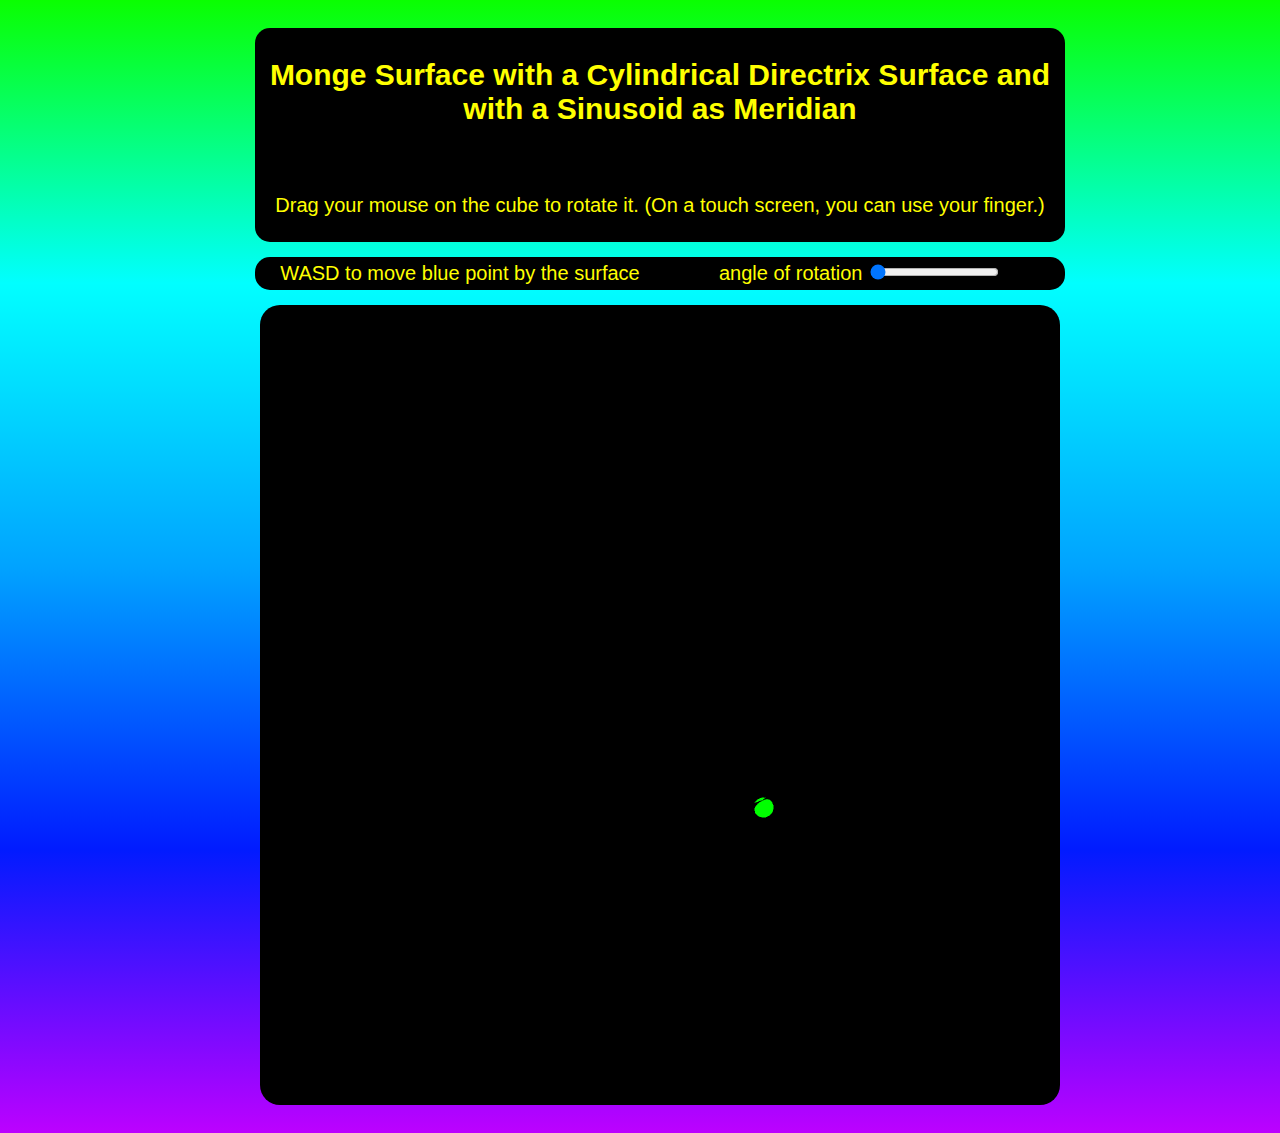
<file: CGW/index.html>
<!DOCTYPE html>
<html>
<head>
    <title>CGW, Kravchuk Dmytro</title>
    <meta http-equiv="Content-Type" content="text/html; charset=UTF-8">

    <script src="./Utils/trackball-rotator.js"></script>
    <script src="./Utils/m4.js"></script>
    <script src="./shader.gpu"></script>
    <script src="./main.js"></script>
    <link rel="stylesheet" type="text/css" href="./css/style.css">
</head>
<body onload="init()">
    <div id="canvas-holder">
        <div class="text">
            <h2>Monge Surface with a Cylindrical Directrix Surface and with a Sinusoid as Meridian</h2>
            <br>
            <p id="message">Drag your mouse on the cube to rotate it.
            (On a touch screen, you can use your finger.)</p>
        </div>

        <div class="sliders">
            WASD to move blue point by the surface

            <div>
                <label for="angle">angle of rotation</label>
                <input type="range" name="angle" id="angle" min="0" max="5" step="0.1" value="0">
            </div>
        </div>

        <canvas class="drawing" width="800" height="800" id="webglcanvas" style="background-color:r"></canvas>
    </div>
</body>
</html>
</file>
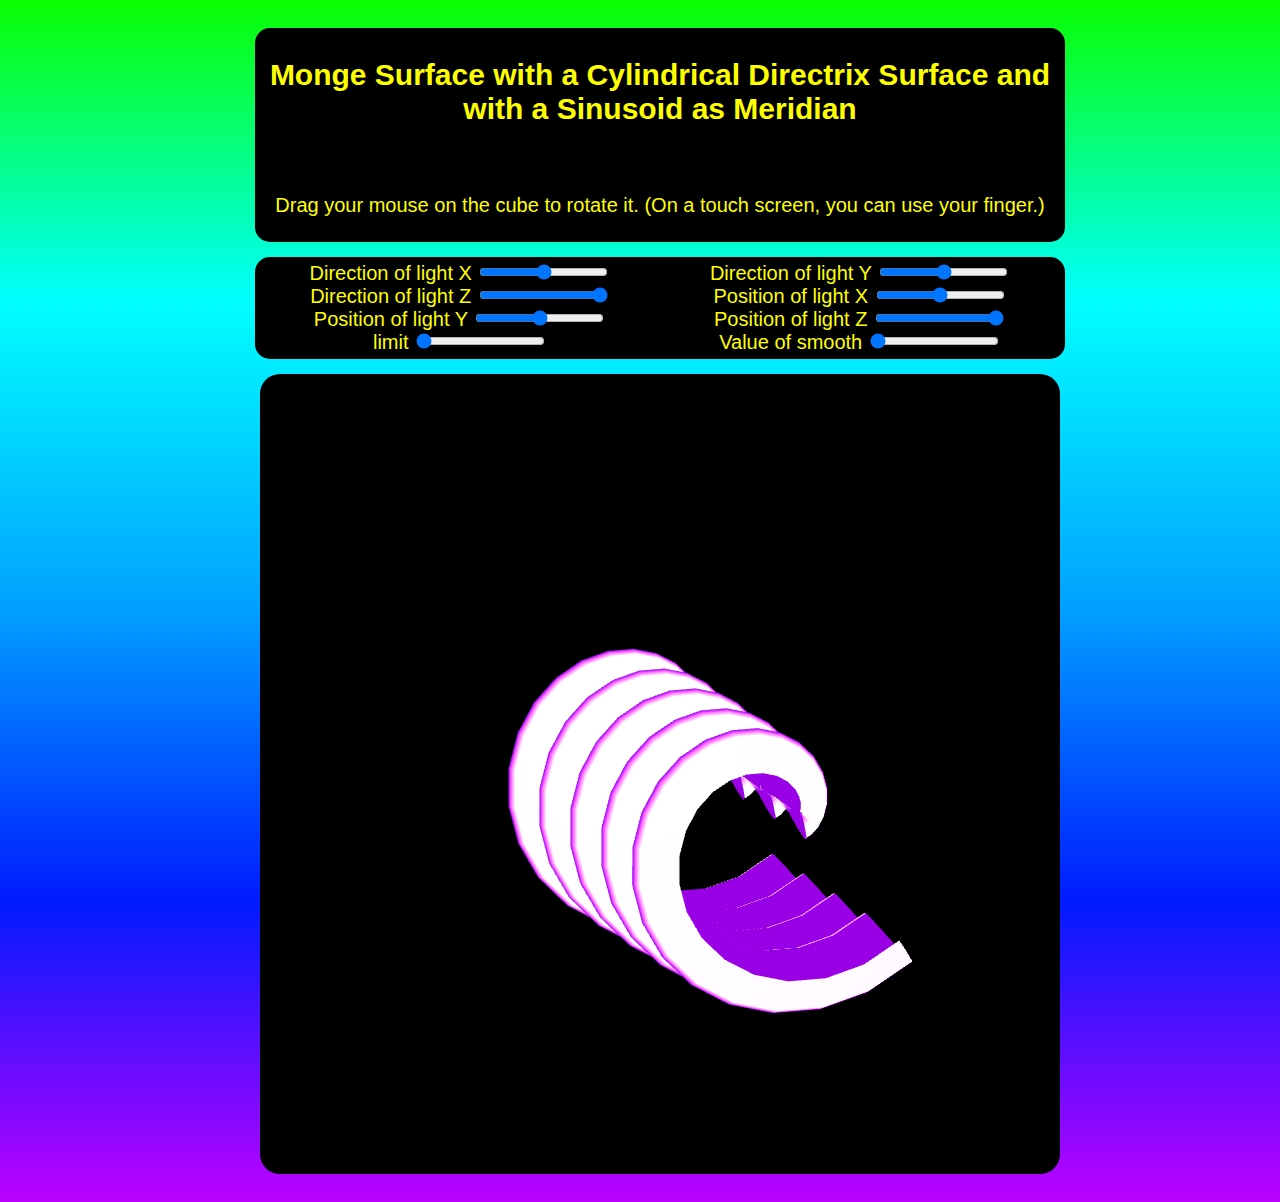
<file: PA2/index.html>
<!DOCTYPE html>
<html>
<head>
    <title>Lab2, Kravchuk Dmytro</title>
    <meta http-equiv="Content-Type" content="text/html; charset=UTF-8">

    <script src="./Utils/trackball-rotator.js"></script>
    <script src="./Utils/m4.js"></script>
    <script src="./shader.gpu"></script>
    <script src="./main.js"></script>
    <link rel="stylesheet" type="text/css" href="./css/style.css">
</head>
<body onload="init()">
    <div id="canvas-holder">
        <div class="text">
            <h2>Monge Surface with a Cylindrical Directrix Surface and with a Sinusoid as Meridian</h2>
            <br>
            <p id="message">Drag your mouse on the cube to rotate it.
            (On a touch screen, you can use your finger.)</p>
        </div>

        <div class="sliders">
            <div>
                <label for="dirrectionOfLightX">Direction of light X</label>
                <input type="range" name="dirrectionOfLightX" id="dirrectionOfLightX" min="-5" max="5" step="0.1" value="0">
            </div>

            <div>
                <label for="dirrectionOfLightY">Direction of light Y</label>
                <input type="range" name="dirrectionOfLightY" id="dirrectionOfLightY" min="-5" max="5" step="0.1" value="0"><br>
            </div>

            <div>
                <label for="dirrectionOfLightZ">Direction of light Z</label>
                <input type="range" name="dirrectionOfLightZ" id="dirrectionOfLightZ" min="-10" max="10" step="0.05" value="10">
            </div>

            <div>
                <label for="positionOfLightX">Position of light X</label>
                <input type="range" name="positionOfLightX" id="positionOfLightX" min="-100" max="100" step="1" value="0"><br>
            </div>

            <div>
                <label for="positionOfLightY">Position of light Y</label>
                <input type="range" name="positionOfLightY" id="positionOfLightY" min="-100" max="100" step="1" value="0">
            </div>

            <div>
                <label for="positionOfLightZ">Position of light Z</label>
                <input type="range" name="positionOfLightZ" id="positionOfLightZ" min="-20" max="-10" step="1" value="-10"><br>
            </div>

            <div>
                <label for="limit">limit</label>
                <input type="range" name="limit" id="limit" min="0" max="5" step="0.5" value="0">
            </div>

            <div>
                <label for="valueOfSmooth">Value of smooth</label>
                <input type="range" name="valueOfSmooth" id="valueOfSmooth" min="0" max="100" step="1" value="0">
            </div>
        </div>

        <canvas class="drawing" width="800" height="800" id="webglcanvas" style="background-color:r"></canvas>
    </div>
</body>
</html>
</file>
<file: CGW/css/style.css>
body {
	background: -webkit-linear-gradient(top, #0AFF01 0%, #01FFFF 25%, #01A3FF 50%, #011BFF 75%, #BC01FF 100%);
}

#canvas-holder {
	width: 100%;
	padding: 20px;
}


.drawing {
	border-radius: 20px;
	display: block;
	width: 800px;
	height: 800px;
	margin-left: auto;
	margin-right: auto;
}

.text {
	background: black;
	margin-right: auto;
	margin-left: auto;
	margin-bottom: 15px;
	padding: 5px;
	width: 800px;
	text-align: center;
	color: yellow;
	font-size: 20px;
	border-radius: 15px;
	font-family: arial;
}

.sliders {
	background: black;
	margin-right: auto;
	margin-left: auto;
	margin-bottom: 15px;
	padding: 5px;
	width: 800px;
	text-align: center;
	color: yellow;
	font-size: 20px;
	border-radius: 15px;
	font-family: arial;
	
	display: grid;
	grid-template-columns: 50% 50%;
}
</file>
<file: PA2/css/style.css>
body {
	background: -webkit-linear-gradient(top, #0AFF01 0%, #01FFFF 25%, #01A3FF 50%, #011BFF 75%, #BC01FF 100%);
}

#canvas-holder {
	width: 100%;
	padding: 20px;
}


.drawing {
	border-radius: 20px;
	display: block;
	width: 800px;
	height: 800px;
	margin-left: auto;
	margin-right: auto;
}

.text {
	background: black;
	margin-right: auto;
	margin-left: auto;
	margin-bottom: 15px;
	padding: 5px;
	width: 800px;
	text-align: center;
	color: yellow;
	font-size: 20px;
	border-radius: 15px;
	font-family: arial;
}

.sliders {
	background: black;
	margin-right: auto;
	margin-left: auto;
	margin-bottom: 15px;
	padding: 5px;
	width: 800px;
	text-align: center;
	color: yellow;
	font-size: 20px;
	border-radius: 15px;
	font-family: arial;
	
	display: grid;
	grid-template-columns: 50% 50%;
}
</file>
